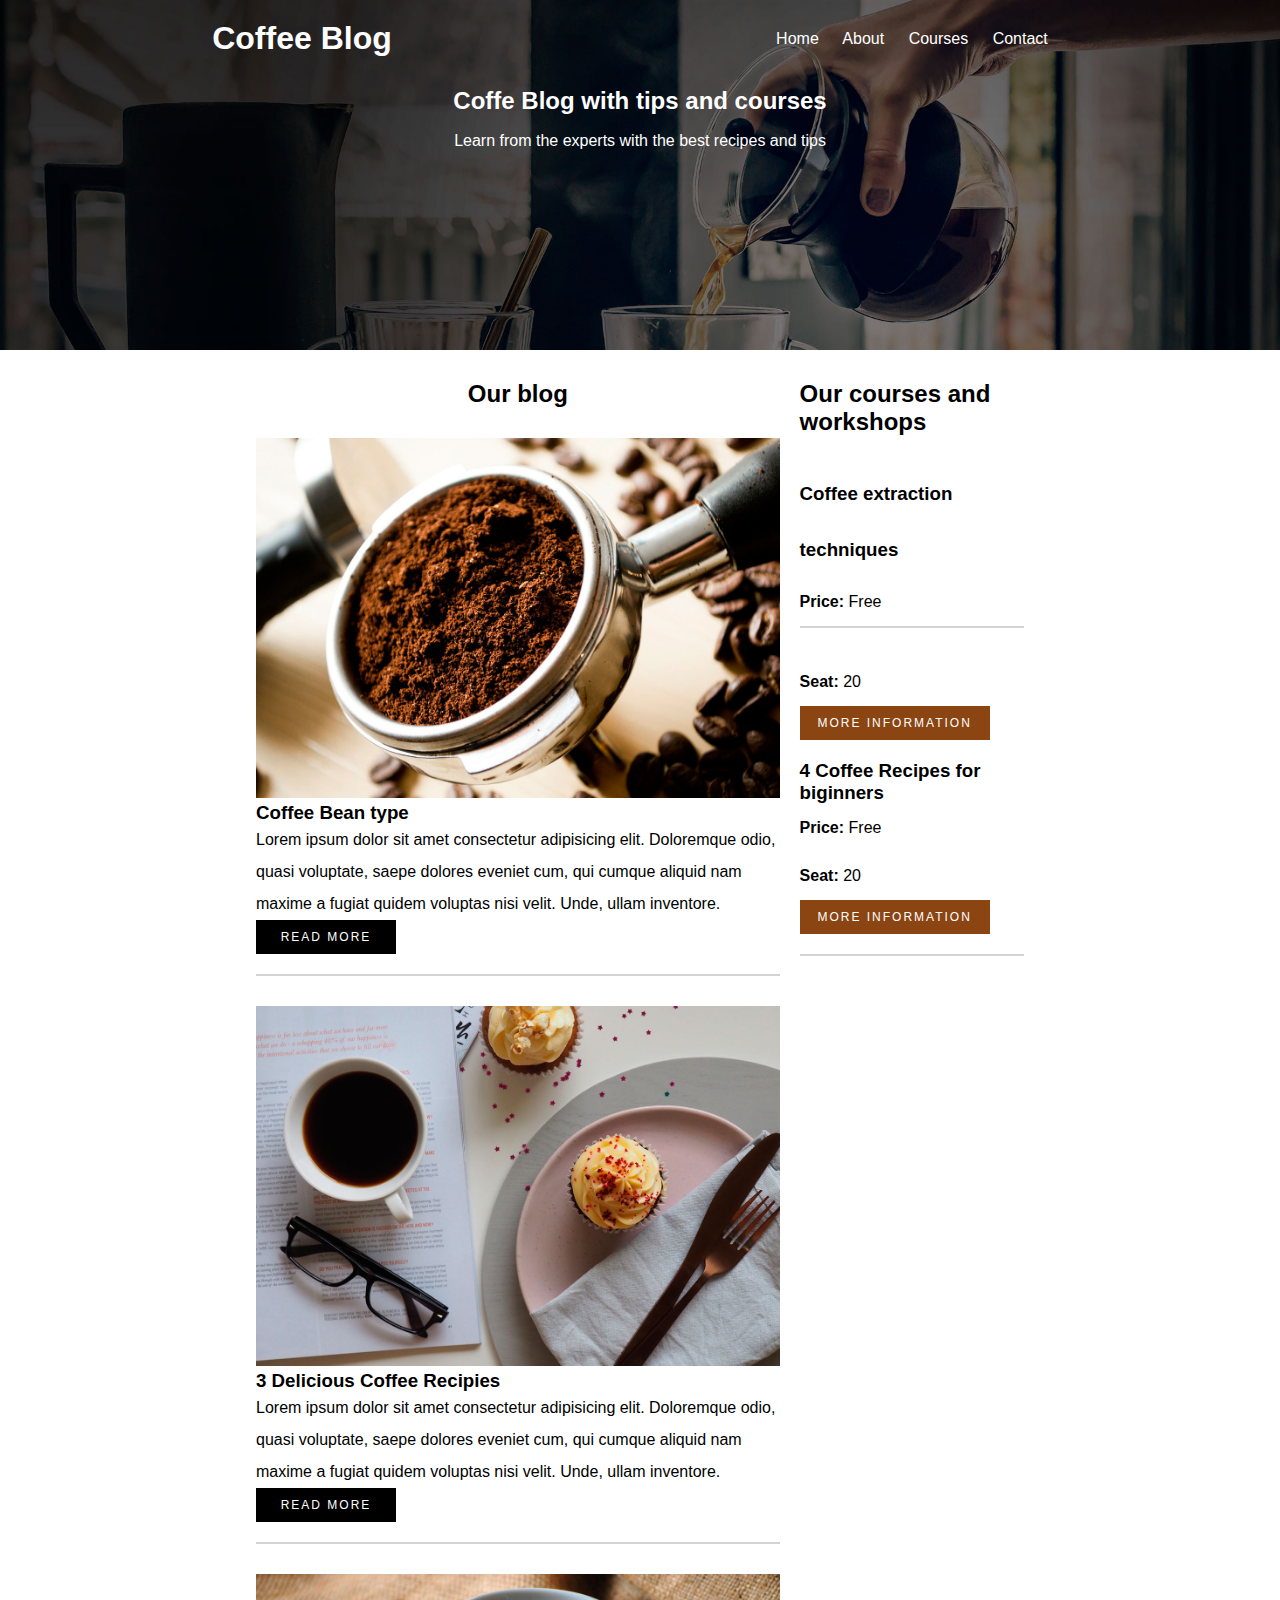
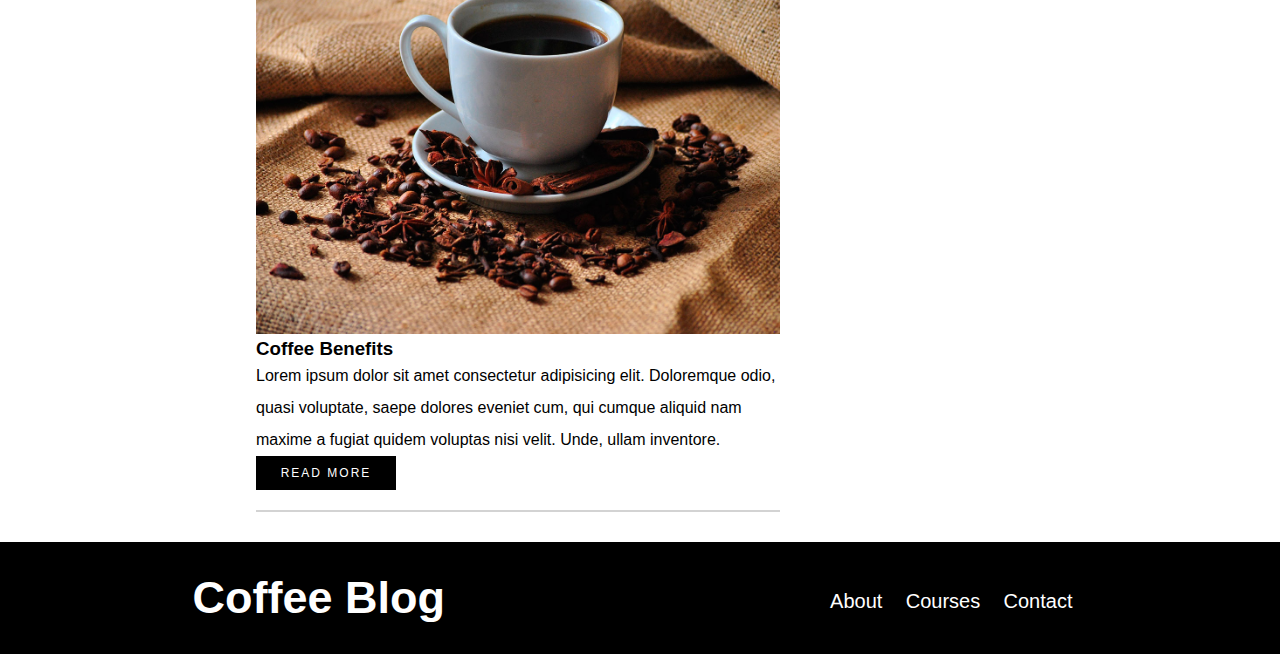
<file: 101-CoffeeBlog/index.html>
<!DOCTYPE html>
<html lang="en">
<head>
    <meta charset="UTF-8">
    <meta name="viewport" content="width=device-width, initial-scale=1.0">
    <link rel="stylesheet" href="./Styles/MyStyles.css">
    <title>Document</title>
</head>
    <body>
        <header class="header-init">
                <div class="menu-bar">
                <h1>Coffee Blog</h1>
                    <div class="menu">
                        <a href="index.html">Home</a>
                        <a href="about.html">About</a>
                        <a href="courses.html">Courses</a>
                        <a href="contact.html">Contact</a>
                    </div>
                </div>
            <p class="title">Coffe Blog with tips and courses</p>
            <p>Learn from the experts with the best recipes and tips</p>
        </header>

        <main class="main-container">
            <div class="blog-container">
                <h2 >Our blog</h2>
                <div class="blog-item">
                    <img src="./img/blog1.jpg" alt="">
                    <h3>Coffee Bean type</h3>
                    <p >Lorem ipsum dolor sit amet consectetur adipisicing elit. Doloremque odio, quasi voluptate, saepe dolores eveniet cum, qui cumque aliquid nam maxime a fugiat quidem voluptas nisi velit. Unde, ullam inventore.</p>
                    <a href="#" class="btn btn-read-more">Read More</a>
                </div>
    
                <div class="blog-item">
                    <img src="./img/blog2.jpg" alt="">
                    <h3>3 Delicious Coffee Recipies</h3>
                    <p >Lorem ipsum dolor sit amet consectetur adipisicing elit. Doloremque odio, quasi voluptate, saepe dolores eveniet cum, qui cumque aliquid nam maxime a fugiat quidem voluptas nisi velit. Unde, ullam inventore.</p>
                    <a href="#" class="btn btn-read-more">Read More</a>
                </div>
    
                <div class="blog-item">
                    <img src="./img/blog3.jpg" alt="">
                    <h3>Coffee Benefits</h3>
                    <p >Lorem ipsum dolor sit amet consectetur adipisicing elit. Doloremque odio, quasi voluptate, saepe dolores eveniet cum, qui cumque aliquid nam maxime a fugiat quidem voluptas nisi velit. Unde, ullam inventore.</p>
                    <a href="#" class="btn btn-read-more">Read More</a>
                </div>
            </div>
    
            <div class="courses-container">
                <div class="courses">
                    <h2>Our courses and workshops</h2>
                    <div class="course-item">
                        <h3>Coffee extraction techniques</h3>
                        <p><span>Price: </span>Free</p>
                </div>
                    <p><span>Seat: </span>20</p>
                    <a href="#" class="btn btn-more-info">More Information</a>
                </div>

                <div class="course-item">
                    <h3>4 Coffee Recipes for biginners</h3>
                    <p><span>Price: </span>Free</p>
                    <p><span>Seat: </span>20</p>
                    <a href="#" class="btn btn-more-info">More Information</a>
                </div>
            </div>

        </main>
        <footer>
            <h2>Coffee Blog</h2>
            <nav>
                <a href="about.html">About</a>
                <a href="courses.html">Courses</a>
                <a href="contact.html">Contact</a>
            </nav>
        </footer>
    </body>
</html>
</file>
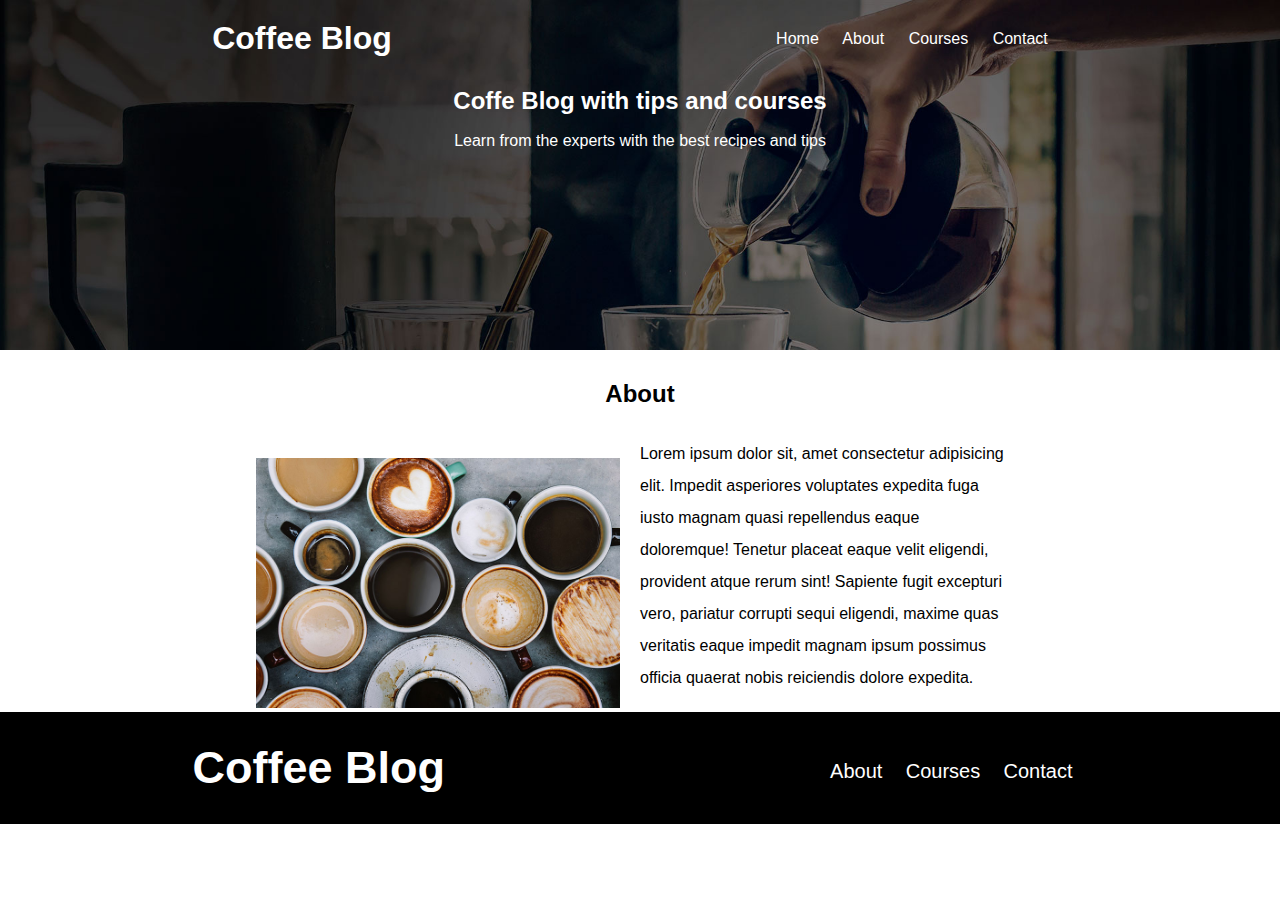
<file: 101-CoffeeBlog/about.html>
<!DOCTYPE html>
<html lang="en">
<head>
    <meta charset="UTF-8">
    <meta name="viewport" content="width=device-width, initial-scale=1.0">
    <link rel="stylesheet" href="./Styles/MyStyles.css">
    <title>Document</title>
</head>
    <body>
        <header class="header-init">
                <div class="menu-bar">
                <h1>Coffee Blog</h1>
                    <div class="menu">
                        <a href="index.html">Home</a>
                        <a href="about.html">About</a>
                        <a href="courses.html">Courses</a>
                        <a href="contact.html">Contact</a>
                    </div>
                </div>
            <p class="title">Coffe Blog with tips and courses</p>
            <p>Learn from the experts with the best recipes and tips</p>
        </header>

        <main class="main-about-container">
            <h2 class="about-title">About</h2>

            <div class="about-wrapper">
                <div class="about-container">
                    <div class="about-item">
                        <img src="./img/us.jpg" alt="">
                    </div>
                </div>
    
                <div class="about-text">
                    <p>Lorem ipsum dolor sit, amet consectetur adipisicing elit. Impedit asperiores voluptates expedita fuga iusto magnam quasi repellendus eaque doloremque! Tenetur placeat eaque velit eligendi, provident atque rerum sint! Sapiente fugit excepturi vero, pariatur corrupti sequi eligendi, maxime quas veritatis eaque impedit magnam ipsum possimus officia quaerat nobis reiciendis dolore expedita.</p>
                </div>
            </div>

        </main>
        <footer>
            <h2>Coffee Blog</h2>
            <nav>
                <a href="about.html">About</a>
                <a href="courses.html">Courses</a>
                <a href="contact.html">Contact</a>
            </nav>
        </footer>
    </body>
</html>
</file>
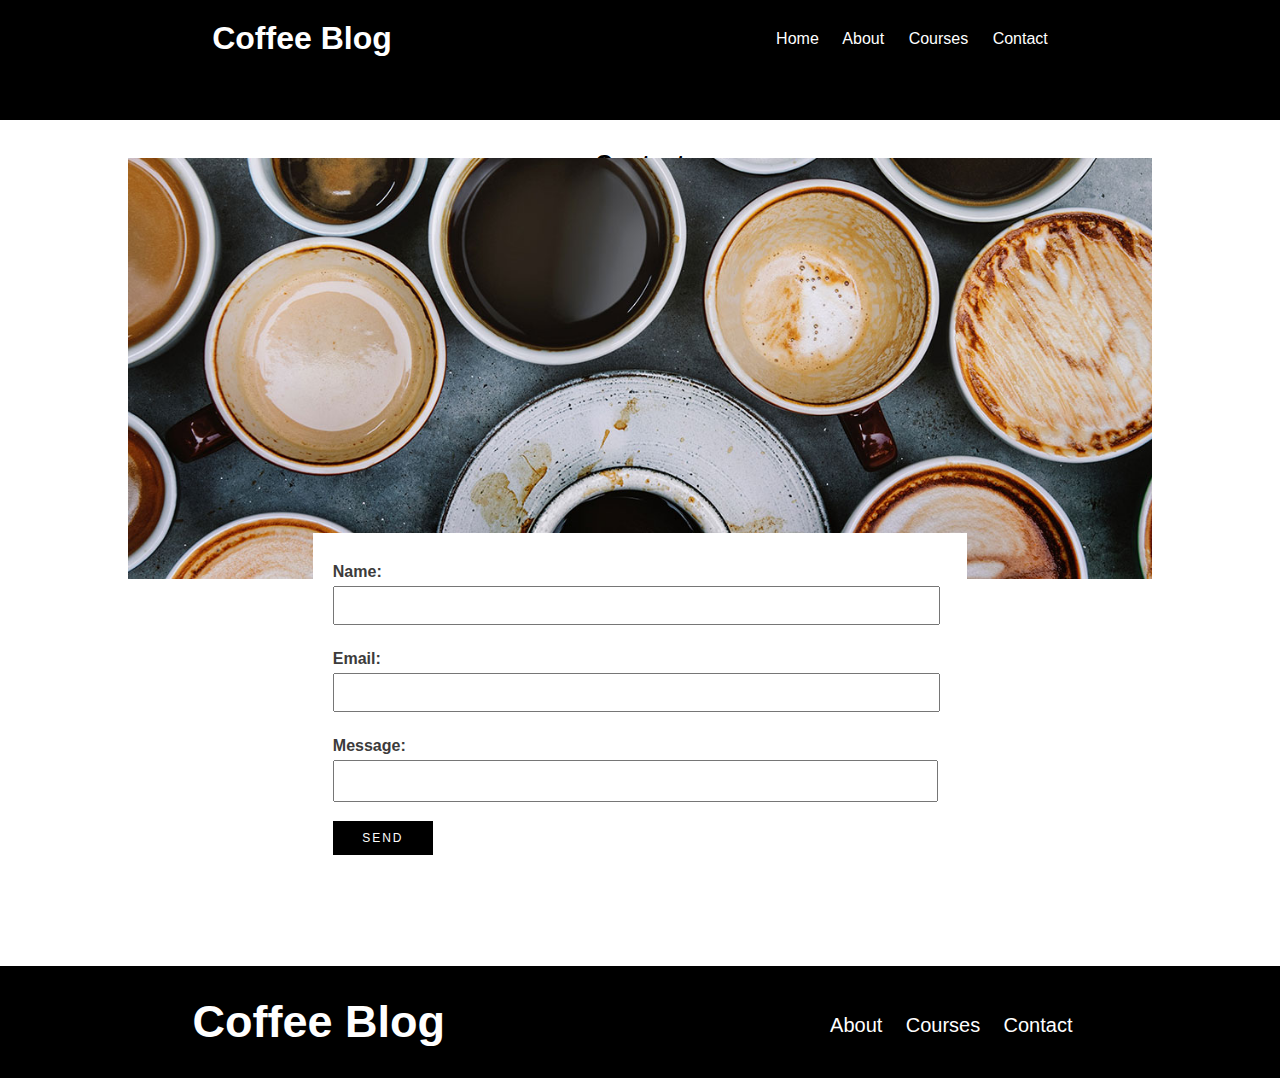
<file: 101-CoffeeBlog/contact.html>
<!DOCTYPE html>
<html lang="en">
<head>
    <meta charset="UTF-8">
    <meta name="viewport" content="width=device-width, initial-scale=1.0">
    <link rel="stylesheet" href="./Styles/MyStyles.css">
    <title>Document</title>
</head>
<body>
    <header class="header-contact">
        <div class="menu-bar">
        <h1>Coffee Blog</h1>
            <div class="menu">
                <a href="index.html">Home</a>
                <a href="about.html">About</a>
                <a href="courses.html">Courses</a>
                <a href="contact.html">Contact</a>
            </div>
        </div>
</header>

    <main class="container">
        <h2>Contact</h2>

        <div class="form-container">
            <div class="form-img">
                <img src="./img/contact.jpg" alt="">
            </div>

            <form class="form">

                <div>
                    <label for="name">Name:</label>
                    <input type="text">
                </div>

                <div>
                    <label for="email">Email:</label>
                    <input type="email">
                </div>

                <div>
                    <label>Message:</label>
                    <textarea></textarea>
                </div>
                <button class="contact-btn btn">Send</button>
            </form>
        </div>
    </main>

    <footer>
        <h2>Coffee Blog</h2>
        <nav>
            <a href="about.html">About</a>
            <a href="courses.html">Courses</a>
            <a href="contact.html">Contact</a>
        </nav>
    </footer>
</body>
</html>
</file>
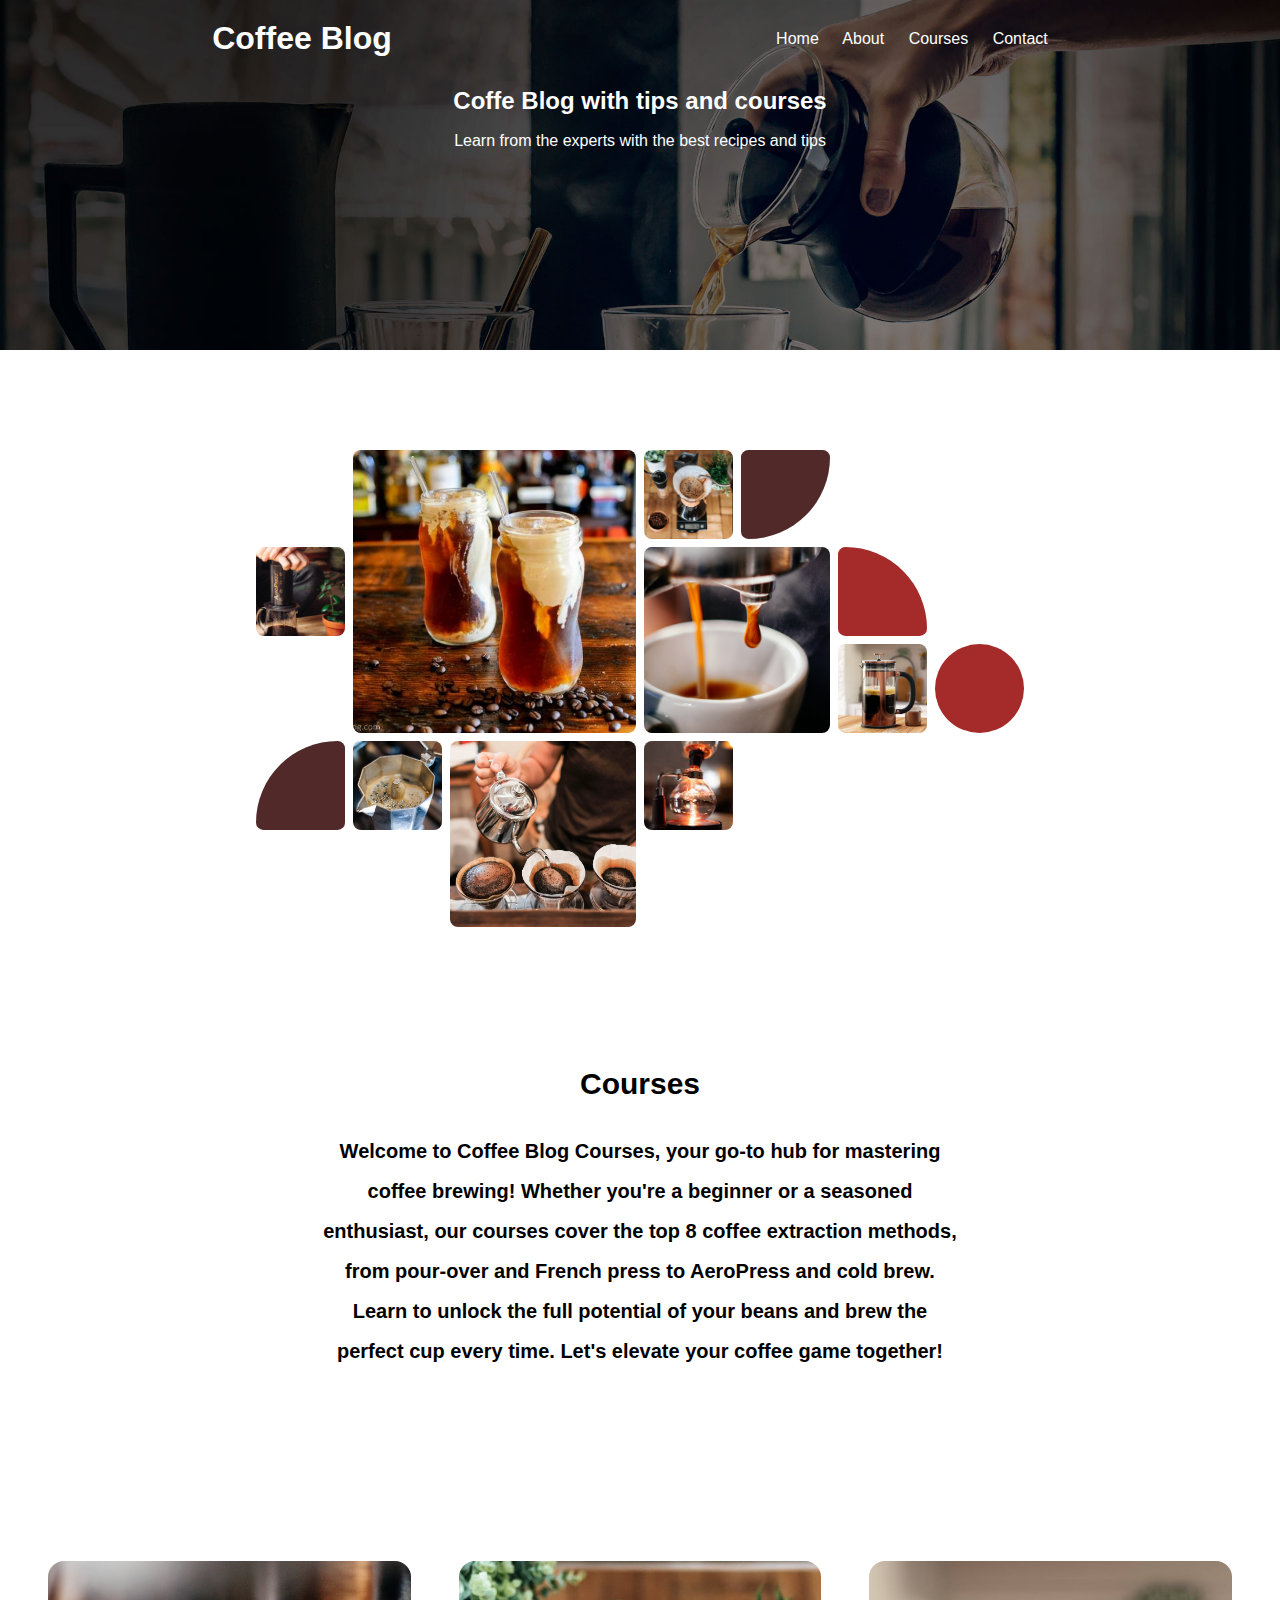
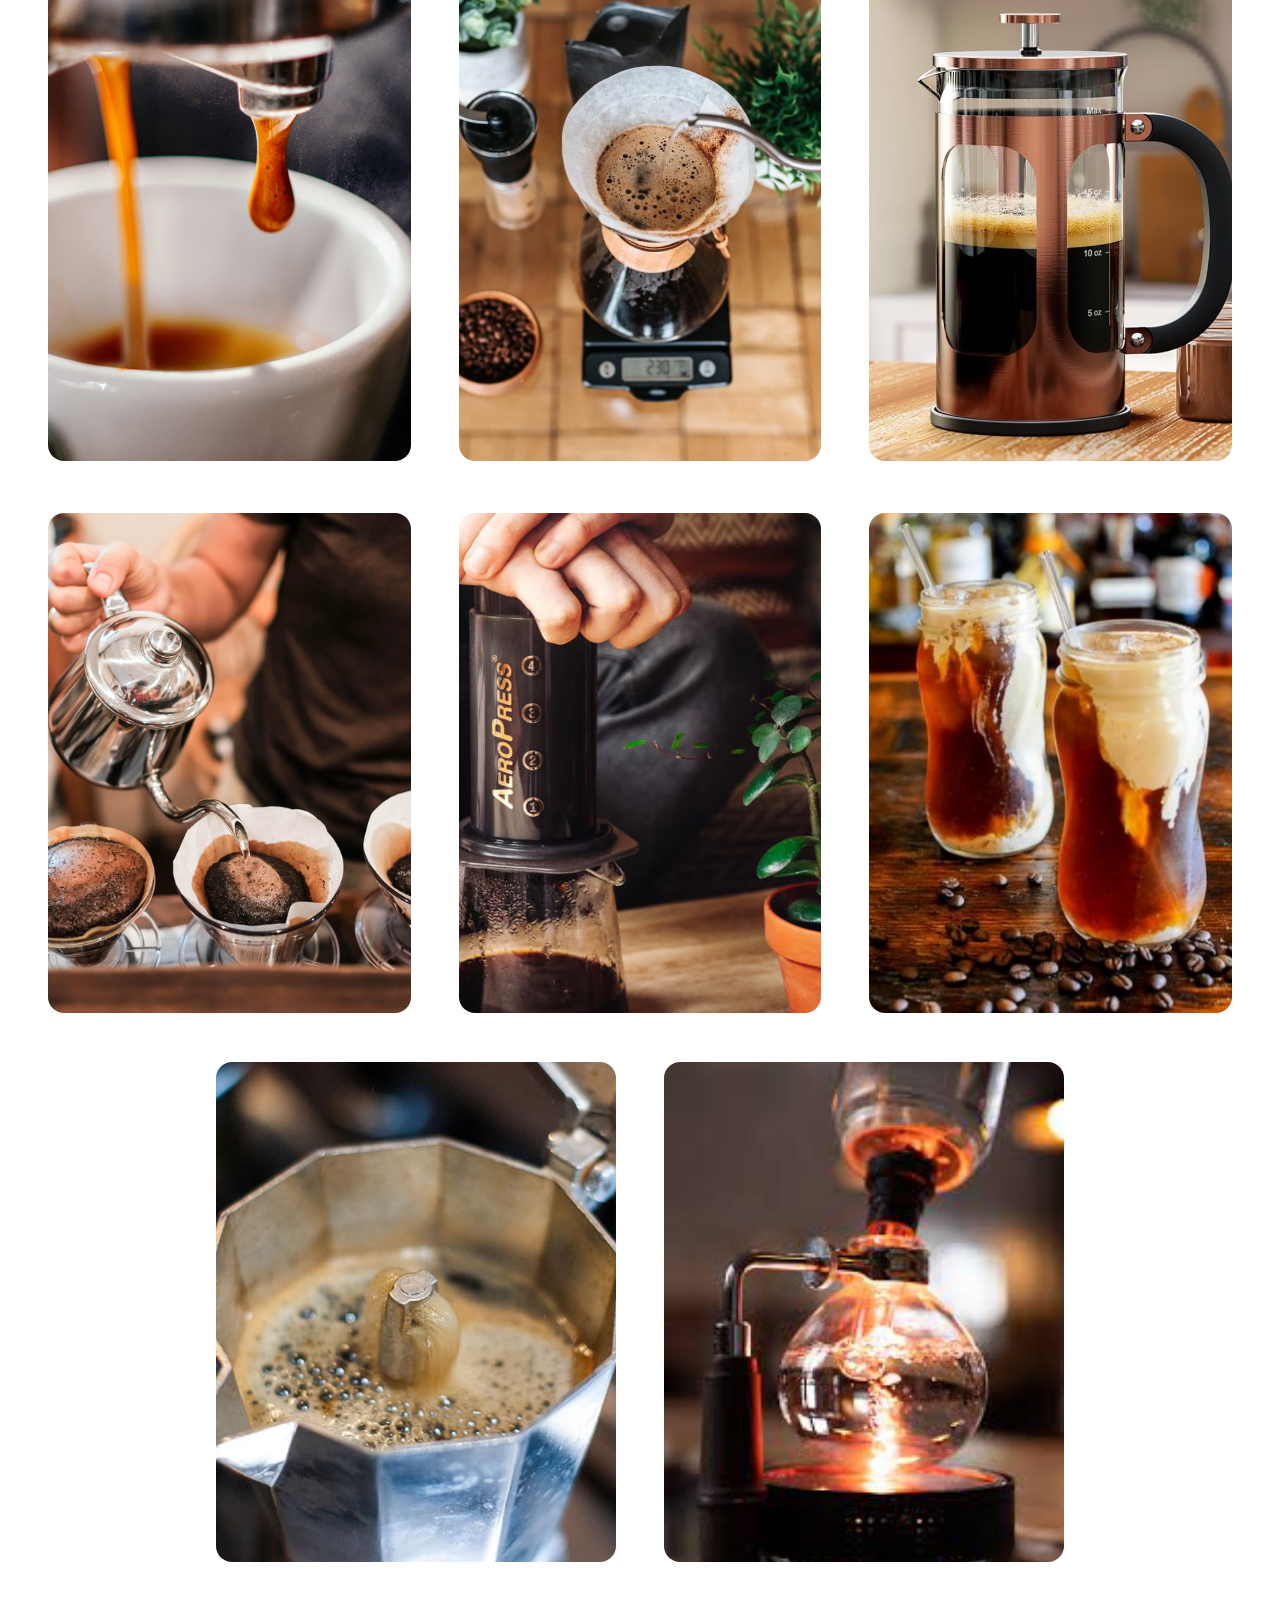
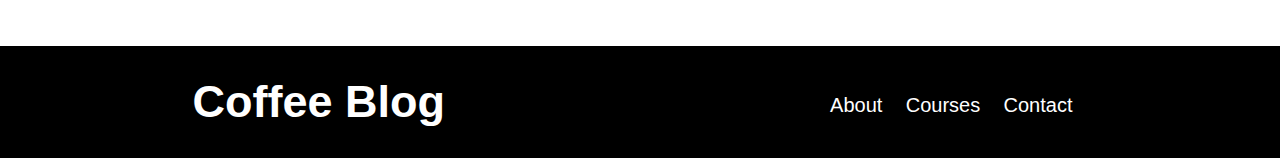
<file: 101-CoffeeBlog/courses.html>
<!DOCTYPE html>
<html lang="en">
<head>
    <meta charset="UTF-8">
    <meta name="viewport" content="width=device-width, initial-scale=1.0">
    <link rel="stylesheet" href="./Styles/MyStyles.css">
    <title>Document</title>
</head>
<body>
    <header class="header-init">
        <div class="menu-bar">
        <h1>Coffee Blog</h1>
            <div class="menu">
                <a href="index.html">Home</a>
                <a href="about.html">About</a>
                <a href="courses.html">Courses</a>
                <a href="contact.html">Contact</a>
            </div>
        </div>
    <p class="title">Coffe Blog with tips and courses</p>
    <p>Learn from the experts with the best recipes and tips</p>
</header>

    <main>
        <div class="collage">
            <div>
                <img src="./img/aeropress.jpg" alt="">
            </div>

            <div>
                <img src="./img/cold-brew.jpg" alt="">
            </div>

            <div>
                <img src="./img/drip-coffee.jpg" alt="">
            </div>

            <div aria-hidden="true"></div>

            <div>
                <img src="./img/expresso.jpg" alt="">
            </div>

            <div aria-hidden="true"></div>

            <div>
                <img src="./img/french-press.jpg" alt="">
            </div>

            <div aria-hidden="true"></div>
            <div aria-hidden="true"></div>

            <div>
                <img src="./img/moka-pot.jpg" alt="">
            </div>

            <div>
                <img src="./img/pour-over.jpg" alt="">
            </div>

            <div>
                <img src="./img/siphon.jpg" alt="">
            </div>
        </div>

        <div class="card-start">
            <h2>Courses</h2>
            <p>Welcome to Coffee Blog Courses, your go-to hub for mastering coffee brewing! Whether you're a beginner or a seasoned enthusiast, our courses cover the top 8 coffee extraction methods, from pour-over and French press to AeroPress and cold brew. Learn to unlock the full potential of your beans and brew the perfect cup every time. Let's elevate your coffee game together!</p>
        </div>

        <div class="card-container">
            <div class="product-cards">
                <article class="card-article">
                    <img src="./img/expresso.jpg" alt="" class="card-img">
    
                    <div class="card-data">
                        <span class="card-disc">Concentrated, bold shot made with high-pressure extraction. Perfect for strong coffee or milk-based drinks.</span>
                        <h2 class="card-title">Expresso</h2>
                        <a href="#" class="btn btn-read-more">Read More</a>
                    </div>
                </article>
    
                <article class="card-article">
                    <img src="./img/drip-coffee.jpg" alt="" class="card-img">
    
                    <div class="card-data">
                        <span class="card-disc">Classic, clean brew from an automatic machine. Ideal for quick, consistent cups.</span>
                        <h2 class="card-title">Drip-Coffee</h2>
                        <a href="#" class="btn btn-read-more">Read More</a>
                    </div>
                </article>
    
                <article class="card-article">
                    <img src="./img/french-press.jpg" alt="" class="card-img">
    
                    <div class="card-data">
                        <span class="card-disc">Full-bodied, rich coffee steeped in hot water. Great for a robust, textured flavor.</span>
                        <h2 class="card-title">French Press</h2>
                        <a href="#" class="btn btn-read-more">Read More</a>
                    </div>
                </article>
    
                <article class="card-article">
                    <img src="./img/pour-over.jpg" alt="" class="card-img">
    
                    <div class="card-data">
                        <span class="card-disc">Bright, nuanced coffee made by manually pouring hot water over grounds. For precision and clarity.</span>
                        <h2 class="card-title">Pour-Over</h2>
                        <a href="#" class="btn btn-read-more">Read More</a>
                    </div>
                </article>
    
                <article class="card-article">
                    <img src="./img/aeropress.jpg" alt="" class="card-img">
    
                    <div class="card-data">
                        <span class="card-disc">Smooth, versatile coffee using immersion and pressure. Portable and easy to use.</span>
                        <h2 class="card-title">AeroPress</h2>
                        <a href="#" class="btn btn-read-more">Read More</a>
                    </div>
                </article>
    
                <article class="card-article">
                    <img src="./img/cold-brew.jpg" alt="" class="card-img">
    
                    <div class="card-data">
                        <span class="card-disc">Smooth, low-acidity coffee steeped in cold water for 12-24 hours. Perfect for iced coffee.</span>
                        <h2 class="card-title">Cold Brew</h2>
                        <a href="#" class="btn btn-read-more">Read More</a>
                    </div>
                </article>
            </div>

            <div class="product-cards-2">
                <article class="card-article">
                    <img src="./img/moka-pot.jpg" alt="" class="card-img">
    
                    <div class="card-data">
                        <span class="card-disc">Strong, espresso-like coffee brewed with steam pressure. A stovetop favorite.</span>
                        <h2 class="card-title">Moka Pot</h2>
                        <a href="#" class="btn btn-read-more">Read More</a>
                    </div>
                </article>
    
                <article class="card-article">
                    <img src="./img/siphon.jpg" alt="" class="card-img">
    
                    <div class="card-data">
                        <span class="card-disc">Clean, aromatic coffee brewed in a glass vacuum pot. A visually stunning method for coffee enthusiasts.</span>
                        <h2 class="card-title">Siphon</h2>
                        <a href="#" class="btn btn-read-more">Read More</a>
                    </div>
                </article>
            </div>

        </div>
    </main>

    <footer>
        <h2>Coffee Blog</h2>
        <nav>
            <a href="about.html">About</a>
            <a href="courses.html">Courses</a>
            <a href="contact.html">Contact</a>
        </nav>
    </footer>
</body>
</html>
</file>
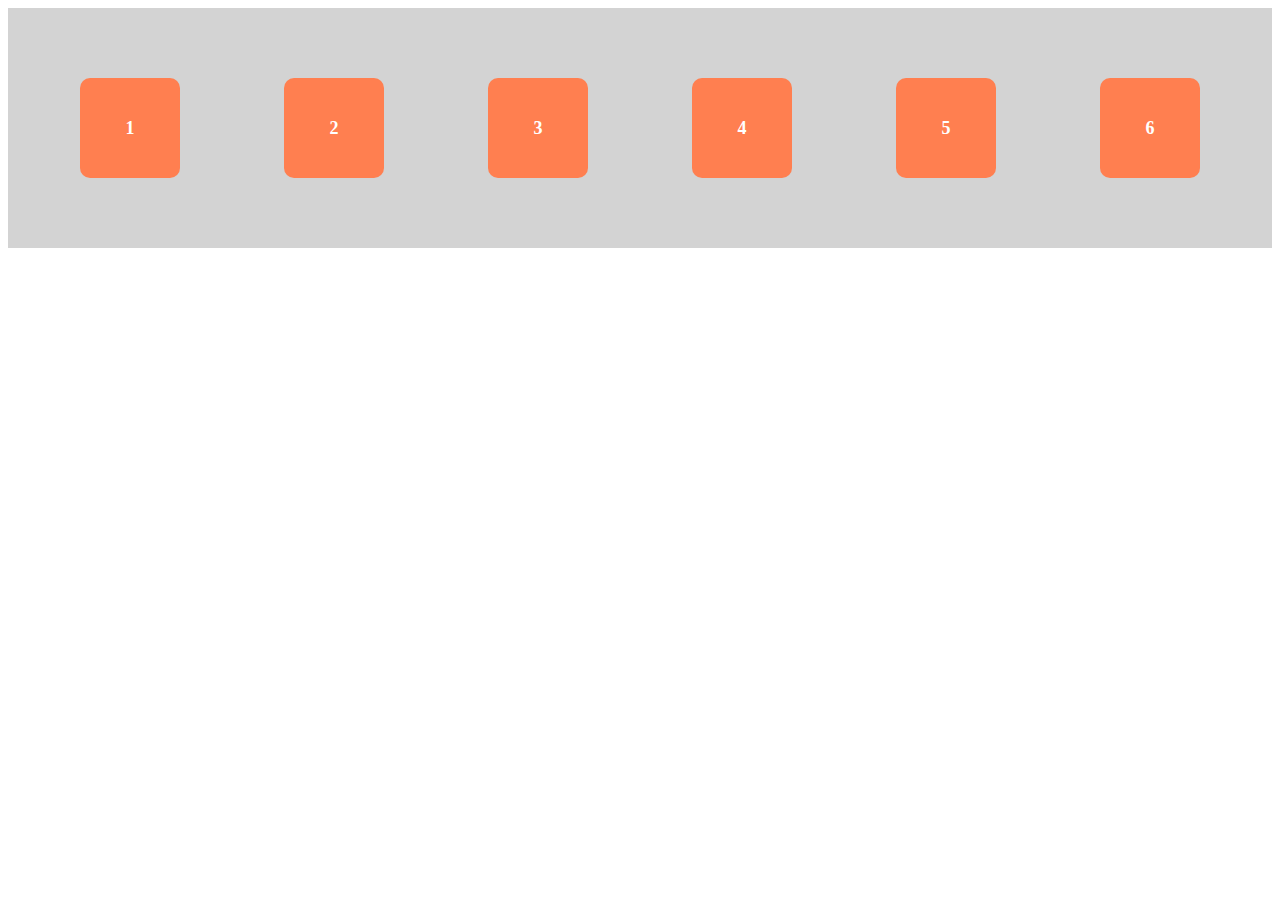
<file: 101-CoffeeBlog/flexpractice.html>
<!DOCTYPE html>
<html lang="en">
<head>
    <meta charset="UTF-8">
    <meta name="viewport" content="width=device-width, initial-scale=1.0">
    <style>
        .card {
            width: 100px;
            height: 100px;
            background-color: coral;
            display: flex;
            justify-content: center;
            align-items: center;
            font-size: 18px;
            font-weight: bold;
            color: white;
            border-radius: 10px;
        }

        .container {
            display:  flex;
            justify-content: space-around;
            align-items: center;
            height: 200px;
            background-color: lightgray;
            padding: 20px;
        }
    </style>
    <title>Document</title>
</head>
    <body>
        <div class="container">
            <div class="card">1</div>
            <div class="card">2</div>
            <div class="card">3</div>
            <div class="card">4</div>
            <div class="card">5</div>
            <div class="card">6</div>
        </div>
    </body>
</html>
</file>
<file: 101-CoffeeBlog/Styles/MyStyles.css>
/*? Global */
*{
    margin: 0;
    padding: 0;
}

body{
    font-family: arial;
}

p{
    line-height: 2;
}

h2{
    text-align: center;
    margin-top: 30px;
    margin-bottom: 30px;
}

img{
    max-width: 100%;
}

a{
    text-decoration: none;
    color: white;
}

footer{
    display: flex;
    align-items: center;
    justify-content: space-around;
    background-color: black;
    color: white;
    position: relative;
    font-size: 30px;
}

footer a{
    text-decoration: none;
    color: white;
    font-size: 20px;
    margin-right: 15px;
}



/*? Utilities */

.title{
    font-size: 24px;
    font-weight: bold;
}

.btn{
    display: block;
    text-decoration: none;
    margin-bottom: 20px;
    text-align: center;
    padding: 10px;
    text-transform: uppercase;
    font-size: 12px;
    letter-spacing: 2px;
    border: none;
}

.btn-read-more{
    background-color: black;
    color: white;
    width: 120px;
}

.btn-more-info{
    background-color: saddlebrown;
    color: white;
    width: 170px;
}

/*? Header */
.header-init{
    background-image: url(../img/banner.jpg);
    background-size: cover;
    height: 350px;
    color: white;
    text-align: center;
}

.header-contact{
    height: 120px;
    background-color: black;
    color: white;
}

.menu-bar{
    display: flex;
    justify-content: space-around;
    align-items: center;
    padding: 20px;
}

.menu a{
    margin-right: 20px;
    color: white;
    text-decoration: none;
}

.blog-item{
    border-bottom: 2px solid lightgrey;
    margin-bottom: 30px;
}

.course-item{
    border-bottom: 2px solid lightgrey;
    margin-bottom: 30px;
}

/*? Main */
.main-container{
    width: 60%;
    margin-left: auto;
    margin-right: auto;
    display: flex;
}

.blog-container{
    width: 70%;
    margin-right: 20px;
}

.courses-container{
    width: 30%
}

.courses h3, span{
    font-weight: bold;
    line-height: 3;
}

.courses h2{
    text-align: left;
    font-weight: bold;
}

/*? About */
.main-about-container{
    width: 60%;
    margin-left: auto;
    margin-right: auto;
    display: grid;

}

.about-container{
    width: 50%;
    margin-top: 20px;
    margin-right: 20px;
}

.about-text{
    width: 50%;
    margin-right:20px ;
}

.about-wrapper{
    display: flex;
    justify-content: space-between;
}


/*? contact */

.container{
    width: 80%;
    margin-left: auto;
    margin-right: auto;
}

.form{
    background-color: white;
    max-width: 100%;
    width: 60%;
    padding: 20px;
    margin-top: -50px;
    margin-bottom: 71px;
}

.form-container{
    display: flex;
    flex-direction: column;
    margin-top: -50px;
    align-items: center;
}

label{
    display: flex;
    margin: 10px 0 5px 0;
    font-weight: bold;
    color: rgb(60, 59, 59);
}

input,textarea{
    width: 95%;
    padding: 10px;
    margin-bottom: 15px;
}

textarea{
    height: 20px;
    resize: none;
}

.contact-btn{
    background-color: black;
    color: white;
    padding: 10px;
    width: 100px;
    text-align: center;
}


/*? Collage */
.collage {
    margin-top: 100px;
    margin-bottom: 100px;
    max-width: 60%;
    margin-inline: auto;
    display: grid;
    gap: 0.5rem;
    grid-template-rows: repeat(5, 1fr);
    grid-template-columns: repeat(8, 1fr);

grid-template-areas:
    "..   two two    two    three  four ..    .."
    "one  two two    two    five   five six   .."
    "..   two two    two    five   five seven eight"
    "nine ten eleven eleven twelve ..   ..    .."
    "..   ..  eleven eleven ..     ..   ..    ..";
}

.collage > div {
    overflow: hidden;
    border-radius: 0.5rem;
}

.collage img {
    width: 100%;
    aspect-ratio: 1;
    display: block;
    object-fit: cover;
    transition: all 0.5s ease-in-out;
}

.collage img:hover {
    scale: 1.15;
    rotate: 3deg;
}

.collage :nth-child(1) {
    grid-area: one;
}

.collage :nth-child(2) {
    grid-area: two;
}

.collage :nth-child(3) {
    grid-area: three;
}

.collage :nth-child(4) {
    grid-area: four;
    background-color: rgb(81, 41, 41);
    border-bottom-right-radius: 100%;
}

.collage :nth-child(5) {
    grid-area: five;
}

.collage :nth-child(6) {
    grid-area: six;
    background-color: brown;
    border-top-right-radius: 100%;
}

.collage :nth-child(7) {
    grid-area: seven;
}

.collage :nth-child(8) {
    grid-area: eight;
    background-color: brown;
    border-radius: 100%;
}

.collage :nth-child(9) {
    grid-area: nine;
    background-color: rgb(81, 41, 41);
    border-top-left-radius: 100%;
}

.collage :nth-child(10) {
    grid-area: ten;
}

.collage :nth-child(11) {
    grid-area: eleven;
}

.collage :nth-child(12) {
    grid-area: twelve;
}

/*? cards */
.card-start {
    max-width: 50%;
    font-size: 20px;
    font-weight: bold;
    display: flex;
    flex-direction: column  ;
    margin-left: auto;
    margin-right: auto;
    margin-bottom: 100px;
    text-align: center;
    padding: 10px;
}

.card-container{
    display: grid;
    place-items: center;
    justify-content: center;
    margin-inline: 1.5rem;
    padding-block: 5rem;
}

.product-cards {
    display: grid;
    grid-template-columns: repeat(3, 1fr);
    place-items: center;
    justify-content: center;
    margin-inline: 1.5rem;
    row-gap: 3.5rem;
    gap: 3rem;
}

.product-cards-2 {
    margin-top: 45px;
    display: grid;
    grid-template-columns: repeat(2, 1fr);
    place-items: center;
    justify-content: center;
    margin-inline: 1.5rem;
    row-gap: 3.5rem;
    gap: 3rem;
}

.card-article{
    position: relative;
    overflow: hidden;
}

.card-article:hover .card-data{
    animation: show-data 1s forwards;
    opacity: 1;
    transition: opacity .3s;
}

.card-article:hover{
    animation: remove-overflow 2s forwards;
}

.card-article:not(:hover){
    animation: show-overflow 2s forwards;
}

.card-article:not(:hover) .card-data{
    animation: remove-data 1s forwards;
}

.card-img{
    width: 400px;
    height: 500px;
    border-radius: 16px;
    object-fit: cover;
}




@keyframes show-data {
    50% {
        transform: translateY(-18rem);
    }
    100% {
        transform: translateY(-15rem);
    }
}

@keyframes remove-overflow {
    to {
        overflow: initial;
    }
}

@keyframes remove-data {
    0% {
        transform: translateY(-15rem);
    }
    50% {
        transform: translateY(-18rem);
    }
    100% {
        transform: translateY(.5rem);
    }
}

@keyframes show-overflow{
    0%{
        overflow: initial;
        pointer-events: none;
    }
    50%{
        overflow: hidden;
    }
}

.card-data {
    text-align: center;
    width: 300px;
    background-color: white;
    padding: 1.5rem 2rem;
    box-shadow: 0 12px 40px rgba(0, 0, 0, 0.5);
    border-radius: 16px;
    position: absolute;
    bottom: -16rem;
    left: 0;
    right: 0;
    margin-inline: auto;
    opacity: 0;
    transition: opacity 1s 1s;
    display: flex;
    flex-direction: column;
    align-items: center;
}

.card-disc{
    font-display: block;
    font-size: 12px;
    margin-bottom: .25rem;
    color: grey;
}

.card-title{
    font-size: 35px;
    font-weight: 500;
    margin-bottom: .75rem;
}
</file>
